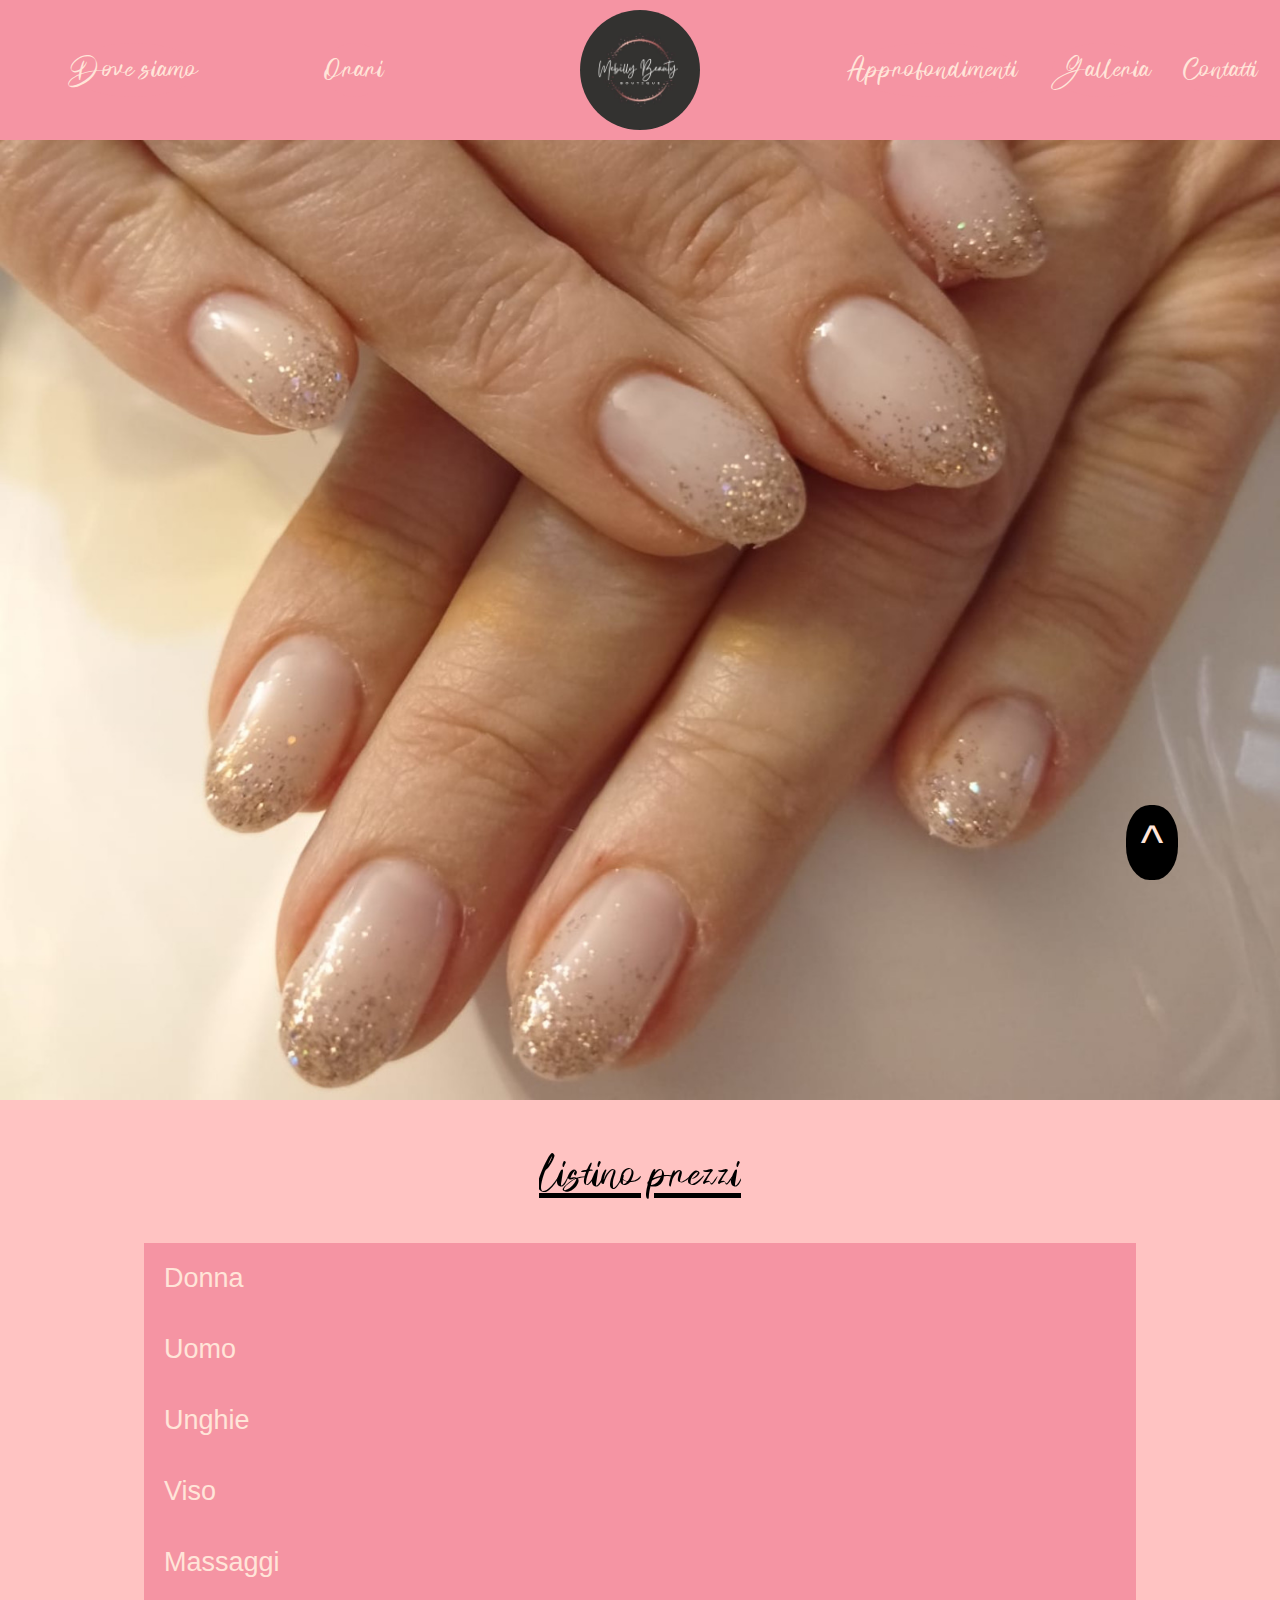
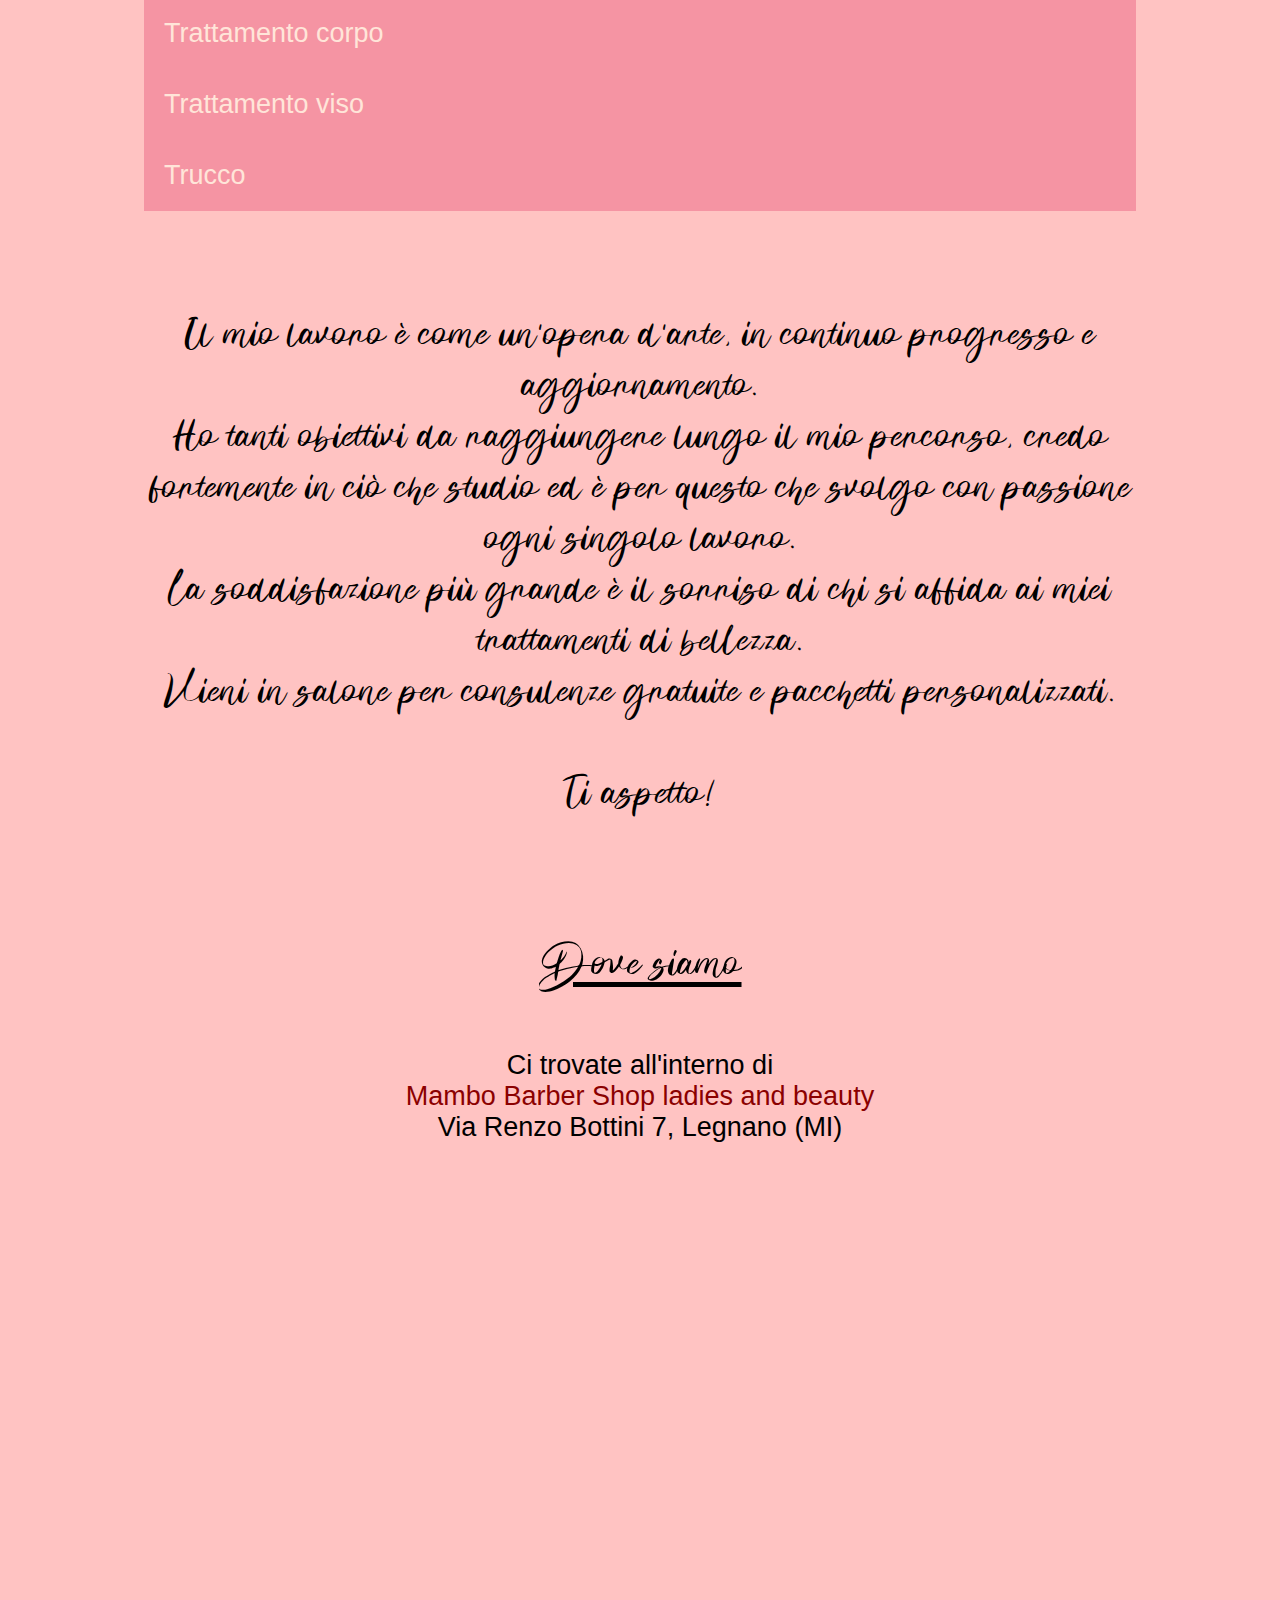
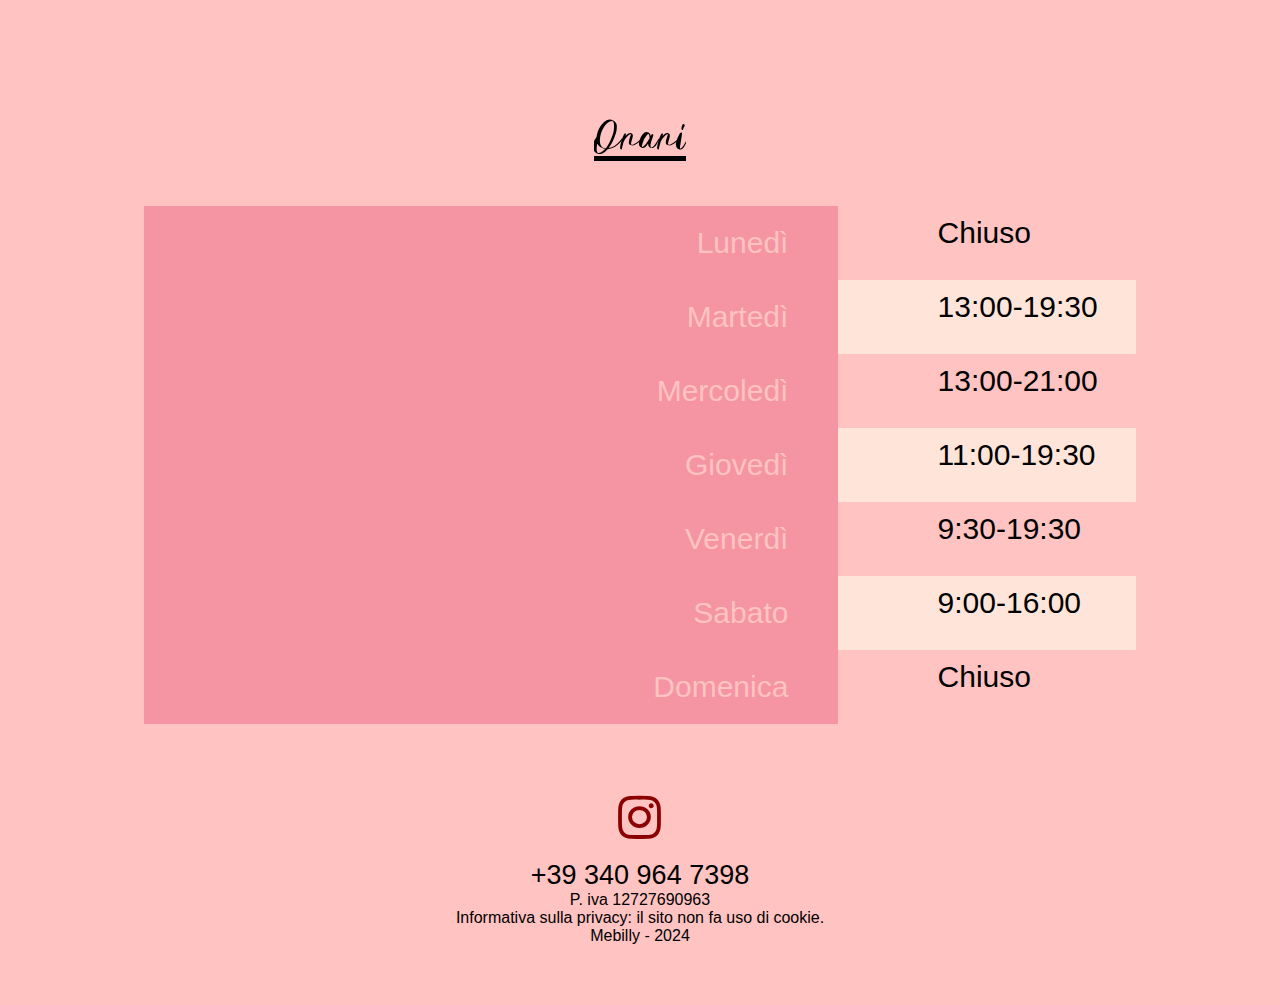
<file: index.html>
<!DOCTYPE html>
<html>

<head>
  <meta charset="utf-8">
  <meta name="description" content="test">
  <meta name="keywords"
    content="unghie, nails, estetica, Milano, Legnano, massaggi, terapie, bellezza, smalti, uomo, donna, femminile, glitter, brillantini">
  <meta name="author" content="Mebilly Beauty">
  <meta name="viewport" content="width=device-width, initial-scale=1.0">
  <link rel="stylesheet" type="text/css" href="assets/css/reset.css">
  <link rel="stylesheet" type="text/css" href="assets/css/main.css">
  <link rel="stylesheet" type="text/css" href="assets/css/carosello.css">
  <link rel="stylesheet" type="text/css" href="assets/css/social.css">

  <link rel="stylesheet" href="https://cdnjs.cloudflare.com/ajax/libs/font-awesome/4.7.0/css/font-awesome.min.css">
  <link rel="stylesheet" href="assets/css/flexbox.css">
  <script src="assets/js/listino-prezzi_show-hide.js"></script>
  <script src="assets/js/menu.js"></script>
  <link rel="icon" type="image/x-icon" href="media/img/logo.jpg">
  <title>Mebilly Beauty</title>
</head>

<body>
  <header>
    <nav class="menu">
      <div class="menu-items desktop">
        <a href="#posizione">Dove siamo</a>
        <a href="#orari">Orari</a>
      </div>
      <div class="menu-logo">
        <img width="120vw" class="logo" src="media/img/logo.jpg" alt="logo">
      </div>
      <div class="menu-items desktop">
        <a href="approfondimenti.html">Approfondimenti</a>
        <a href="galleria.html">Galleria</a>
        <a href="#contatti">Contatti</a>
      </div>
      <button class="hamburger" onclick="toggleMenu()">&#9776;</button>
      <div class="menu-items mobile">
        <a href="#posizione">Dove siamo</a>
        <a href="#orari">Orari</a>
        <a href="approfondimenti.html">Approfondimenti</a>
        <a href="galleria.html">Galleria</a>
        <a href="#contatti">Contatti</a>
      </div>
    </nav>
  </header>
  <main>
    <section class="carosello">
      <div class="carosello-container">
        <img src="media/img/unghie-trasparenti.jpg" class="active">
        <img src="media/img/unghie-rosse3.jpg">
        <img src="media/img/unghie-blu1.jpg">
        <img src="media/img/unghie-blu2.jpg">
        <img src="media/img/unghie-blu3.jpg">
        <img src="media/img/unghie-blu4.jpg">
        <img src="media/img/unghie-nere1.jpg">
        <img src="media/img/unghie-bianche.jpg">
        <img src="media/img/unghie-bianche2.jpg">
        <img src="media/img/unghie-bianche3.jpg">
        <img src="media/img/unghie-viola1.jpg">
        <img src="media/img/unghie-viola2.jpg">
        <img src="media/img/unghie-viola3.jpg">
        <img src="media/img/unghie-viola4.jpg">
        <img src="media/img/unghie-viola5.jpg">
        <img src="media/img/unghie-rosse6.jpg">
        <img src="media/img/unghie-pastello.jpg">
        <img src="media/img/unghie-rosse1.jpg">
        <img src="media/img/unghie-rosse2.jpg">
        <img src="media/img/unghie-rosse3.jpg">
        <img src="media/img/unghie-rosse4.jpg">
        <img src="media/img/unghie-rosse5.jpg">
        <img src="media/img/unghie-rosse6.jpg">
        <img src="media/img/unghie-rosse7.jpg">
        <img src="media/img/unghie-rosse8.jpg">
        <img src="media/img/unghie-rosa1.jpg">
        <img src="media/img/unghie-rosa2.jpg">
        <img src="media/img/unghie-rosa3.jpg">
        <img src="media/img/unghie-rosa4.jpg">
        <img src="media/img/unghie-rosa5.jpg">
        <img src="media/img/unghie-rosa6.jpg">
        <img src="media/img/unghie-rosa7.jpg">
        <img src="media/img/unghie-rosa8.jpg">
        <img src="media/img/unghie-rosa9.jpg">
        <img src="media/img/unghie-rosa10.jpg">
        <img src="media/img/unghie-rosa11.jpg">
        <img src="media/img/unghie-rosa12.jpg">
        <img src="media/img/unghie-rosa13.jpg">
        <img src="media/img/unghie-argento.jpg">
        <!--<h1 class="btn">MEBILLY BEAUTY</h1>-->
      </div>
      <script src="assets/js/carosello.js"></script>
    </section>

    <section id="listino-prezzi">
      <div class="container">
        <h2>Listino prezzi</h2>

        <a class="sezioni-link" onclick="toggleElementVisibility('donna')" href="javascript:void(0);">
          <p class="sezioni">Donna</p>
        </a>
        <table id="donna">
          <tr>
            <td>Sopracciglia</td>
            <td>€9</td>
          </tr>
          <tr>
            <td>Baffi</td>
            <td>€6</td>
          </tr>
          <tr>
            <td>Viso</td>
            <td>€8</td>
          </tr>
          <tr>
            <td>Ascelle</td>
            <td>€8</td>
          </tr>
          <tr>
            <td>Braccia</td>
            <td>€15</td>
          </tr>
          <tr>
            <td>Gambe</td>
            <td>€25</td>
          </tr>
          <tr>
            <td>Inguine da</td>
            <td>€10</td>
          </tr>
          <tr>
            <td>Inguine tot.</td>
            <td>€15</td>
          </tr>
          <tr>
            <td>Glutei</td>
            <td>€5</td>
          </tr>
          <tr>
            <td>½ gamba</td>
            <td>€18</td>
          </tr>
          <tr>
            <td>Total body</td>
            <td>€60</td>
          </tr>
        </table>

        <a class="sezioni-link" onclick="toggleElementVisibility('uomo')" href="javascript:void(0);">
          <p class="sezioni">Uomo</p>
        </a>
        <table id="uomo">
          <tr>
            <td>Braccia</td>
            <td>€18</td>
          </tr>
          <tr>
            <td>Petto</td>
            <td>€20</td>
          </tr>
          <tr>
            <td>Ascelle</td>
            <td>€8</td>
          </tr>
          <tr>
            <td>Schiena</td>
            <td>€20</td>
          </tr>
          <tr>
            <td>Gambe</td>
            <td>€30</td>
          </tr>
          <tr>
            <td>Inguine</td>
            <td>€10</td>
          </tr>
          <tr>
            <td>Gluteo</td>
            <td>€10</td>
          </tr>
          <tr>
            <td>Total body</td>
            <td>€80</td>
          </tr>

        </table>

        <a class="sezioni-link" onclick="toggleElementVisibility('unghie')" href="javascript:void(0);">
          <p class="sezioni">Unghie</p>
        </a>
        <table id="unghie">
          <tr>
            <td>Taglio unghie</td>
            <td>€5</td>
          </tr>
          <tr>
            <td>Applicazione smalto</td>
            <td>€5</td>
          </tr>
          <tr>
            <td>Manicure</td>
            <td>€15</td>
          </tr>
          <tr>
            <td>Pedicure completo</td>
            <td>€37</td>
          </tr>
          <tr>
            <td>Calletto</td>
            <td>€7</td>
          </tr>
          <tr>
            <td>Semi-permanente</td>
            <td>€33</td>
          </tr>
          <tr>
            <td>Semi-gel</td>
            <td>€40</td>
          </tr>
          <tr>
            <td>Refill gel da</td>
            <td>€43</td>
          </tr>
          <tr>
            <td>Ricostruzione gel</td>
            <td>€55</td>
          </tr>
          <tr>
            <td>Rimozione gel</td>
            <td>€10</td>
          </tr>
          <tr>
            <td>Ricostruzione acrigel</td>
            <td>€70</td>
          </tr>
          <tr>
            <td>Refill acrigel</td>
            <td>€55</td>
          </tr>
          <tr>
            <td>Nail art da</td>
            <td>€2</td>
          </tr>
        </table>

        <a class="sezioni-link" onclick="toggleElementVisibility('viso')" href="javascript:void(0);">
          <p class="sezioni">Viso</p>
        </a>
        <table id="viso">
          <tr>
            <td>Pulizia viso (under 18)</td>
            <td>€40</td>
          </tr>
          <tr>
            <td>Pulizia viso</td>
            <td>€50</td>
          </tr>
          <tr>
            <td>Pulizia viso con trattamento</td>
            <td>€60</td>
          </tr>
          <tr>
            <td>Grani di miglio da</td>
            <td>€5</td>
          </tr>
          <tr>
            <td>Schiena</td>
            <td>€40</td>
          </tr>
        </table>

        <a class="sezioni-link" onclick="toggleElementVisibility('massaggi')" href="javascript:void(0);">
          <p class="sezioni">Massaggi</p>
        </a>
        <table id="massaggi">
          <tr>
            <td>Massaggio viso 15 min.</td>
            <td>€20</td>
          </tr>
          <tr>
            <td>Schiena 30 min</td>
            <td>€35</td>
          </tr>
          <tr>
            <td>Drenante arto inferiore</td>
            <td>€35</td>
          </tr>
          <tr>
            <td>Total body relax</td>
            <td>€60</td>
          </tr>
          <tr>
            <td>Dermo linfatico</td>
            <td>€65</td>
          </tr>
          <tr>
            <td>Con conchiglie</td>
            <td>€65</td>
          </tr>
          <tr>
            <td>Jolly</td>
            <td>€50</td>
          </tr>
        </table>

        <a class="sezioni-link" onclick="toggleElementVisibility('trattamento-corpo')" href="javascript:void(0);">
          <p class="sezioni">Trattamento corpo</p>
        </a>
        <table id="trattamento-corpo">
          <tr>
            <td>Massaggio esfoliante</td>
            <td>€40</td>
          </tr>
          <tr>
            <td>Bendaggio freddo</td>
            <td>€20</td>
          </tr>
          <tr>
            <td>Fango corpo</td>
            <td>€50</td>
          </tr>
          <tr>
            <td>Presso-massaggio (macchinario)
              <a href="approfondimenti.html#presso-massaggio" class="approfondisci"> » approfondisci<a>
            </td>
            <td>€45</td>
          </tr>
        </table>

        <a class="sezioni-link" onclick="toggleElementVisibility('trattamento-viso')" href="javascript:void(0);">
          <p class="sezioni">Trattamento viso</p>
        </a>
        <table id="trattamento-viso">
          <tr>
            <td>Trattamento viso anti-age</td>
            <td>€50
              <a href="approfondimenti.html#trattamentovisoantiage" class="approfondisci"> » approfondisci<a>
            </td>
          </tr>
          <tr>
            <td>Antiossidante intensivo alla vitamina C</td>
            <td>€60</td>
          </tr>
          <tr>
            <td>Rituale anti-age petali di luce</td>
            <td>€80</td>
          </tr>
          <tr>
            <td>Laminazione ciglia</td>
            <td>€50</td>
          </tr>
          <tr>
            <td>Laminazione sopracciglia</td>
            <td>€40</td>
          </tr>
          <tr>
            <td>Laminazione ciglia + tinta</td>
            <td>€65</td>
          </tr>
          <tr>
            <td>Tinta sopracciglia</td>
            <td>€13</td>
          </tr>
          <tr>
            <td>Laminazione sopracciglia + tinta</td>
            <td>€55</td>
          </tr>
          <tr>
            <td>Laminazione total eyes</td>
            <td>€100</td>
          </tr>
        </table>

        <a class="sezioni-link" onclick="toggleElementVisibility('trucco')" href="javascript:void(0);">
          <p class="sezioni">Trucco</p>
        </a>
        <table id="trucco">
          <tr>
            <td>Trucco giorno da</td>
            <td>€50</td>
          </tr>
          <tr>
            <td>Trucco sera da</td>
            <td>€60</td>
          </tr>
          <tr>
            <td>Trucco sposa da</td>
            <td>€150</td>
          </tr>
        </table>

      </div>
    </section>

    <section id="descrizione">
      <div class="container">
        <p class="descrizione">Il mio lavoro è come un'opera d'arte, in continuo progresso e aggiornamento.
          <br />Ho tanti obiettivi da raggiungere lungo il mio percorso, credo fortemente in ciò che studio ed è per
          questo che svolgo con passione ogni singolo lavoro.<br />La soddisfazione più grande è il sorriso di chi si
          affida ai miei trattamenti di bellezza.<br /> Vieni in salone per consulenze gratuite e pacchetti
          personalizzati.<br /><br />Ti aspetto!
        </p><br />
      </div>
    </section>

    <section id="posizione">
      <div class="container">
        <p class="posizione">
        <h2>Dove siamo</h2><br />
        <p style="font-family:Arial, Helvetica, sans-serif">Ci trovate all'interno di<br /><a
            style="font-family:Arial, Helvetica, sans-serif"
            href="https://bookappweb.it/mambodajobarbershopandladies/?fbclid=PAAaZco0aAO-17FQd0Zn3SwrN8QxCkOnfZmrouflxX0uMxrXpTmnTUcYYANGw">Mambo
            Barber Shop ladies and beauty</a></p>
        <p style="font-family:Arial, Helvetica, sans-serif">Via Renzo Bottini 7, Legnano (MI)</p>
        <iframe class="mappe"
          src="https://www.google.com/maps/embed?pb=!1m18!1m12!1m3!1d2792.0404204025076!2d8.890317815960927!3d45.58973217910264!2m3!1f0!2f0!3f0!3m2!1i1024!2i768!4f13.1!3m3!1m2!1s0x47868de7a4373421%3A0x376aa855b311ae73!2sMambo.barbershop%2Cladies%20and%20beauty!5e0!3m2!1sit!2sit!4v1673284856227!5m2!1sit!2sit"
          allowfullscreen="" loading="lazy" referrerpolicy="no-referrer-when-downgrade"></iframe>
        </p>
      </div>
    </section>

    <section id="orari">
      <div class="container">
        <h2>Orari</h2>
        <table class="orari-tabella">
          <tr>
            <th>Lunedì</th>
            <td>Chiuso</td>
          </tr>
          <tr>
            <th>Martedì</th>
            <td>13:00-19:30</td>
          </tr>
          <tr>
            <th>Mercoledì</th>
            <td>13:00-21:00</td>
          </tr>
          <tr>
            <th>Giovedì</th>
            <td>11:00-19:30</td>
          </tr>
          <tr>
            <th>Venerdì</th>
            <td>9:30-19:30</td>
          </tr>
          <tr>
            <th>Sabato</th>
            <td>9:00-16:00</td>
          </tr>
          <tr>
            <th>Domenica</th>
            <td>Chiuso</td>
          </tr>
        </table>
      </div>
    </section>

  </main>
  <footer>
    <div id="contatti">
      <br />
      <a href="https://www.instagram.com/mebilly_beauty/" class="social-button" target="_blank"><i
          class="fa fa-instagram social-button" style="display: flex;"></i></a>&nbsp;
      <p style="font-family: Arial, Helvetica, sans-serif;">+39 340 964 7398</p>
      <p style="font-size:100%; font-family: Arial, Helvetica, sans-serif;">P. iva 12727690963</p>
      <p style="font-size:100%; font-family: Arial, Helvetica, sans-serif;">Informativa sulla privacy: il sito non fa
        uso di cookie.</p>
      <p style="font-size:100%; font-family: Arial, Helvetica, sans-serif;">Mebilly - 2024</p>
    </div>


    <a href="#" class="torna-su">^</a>
  </footer>
</body>

</html>
</file>
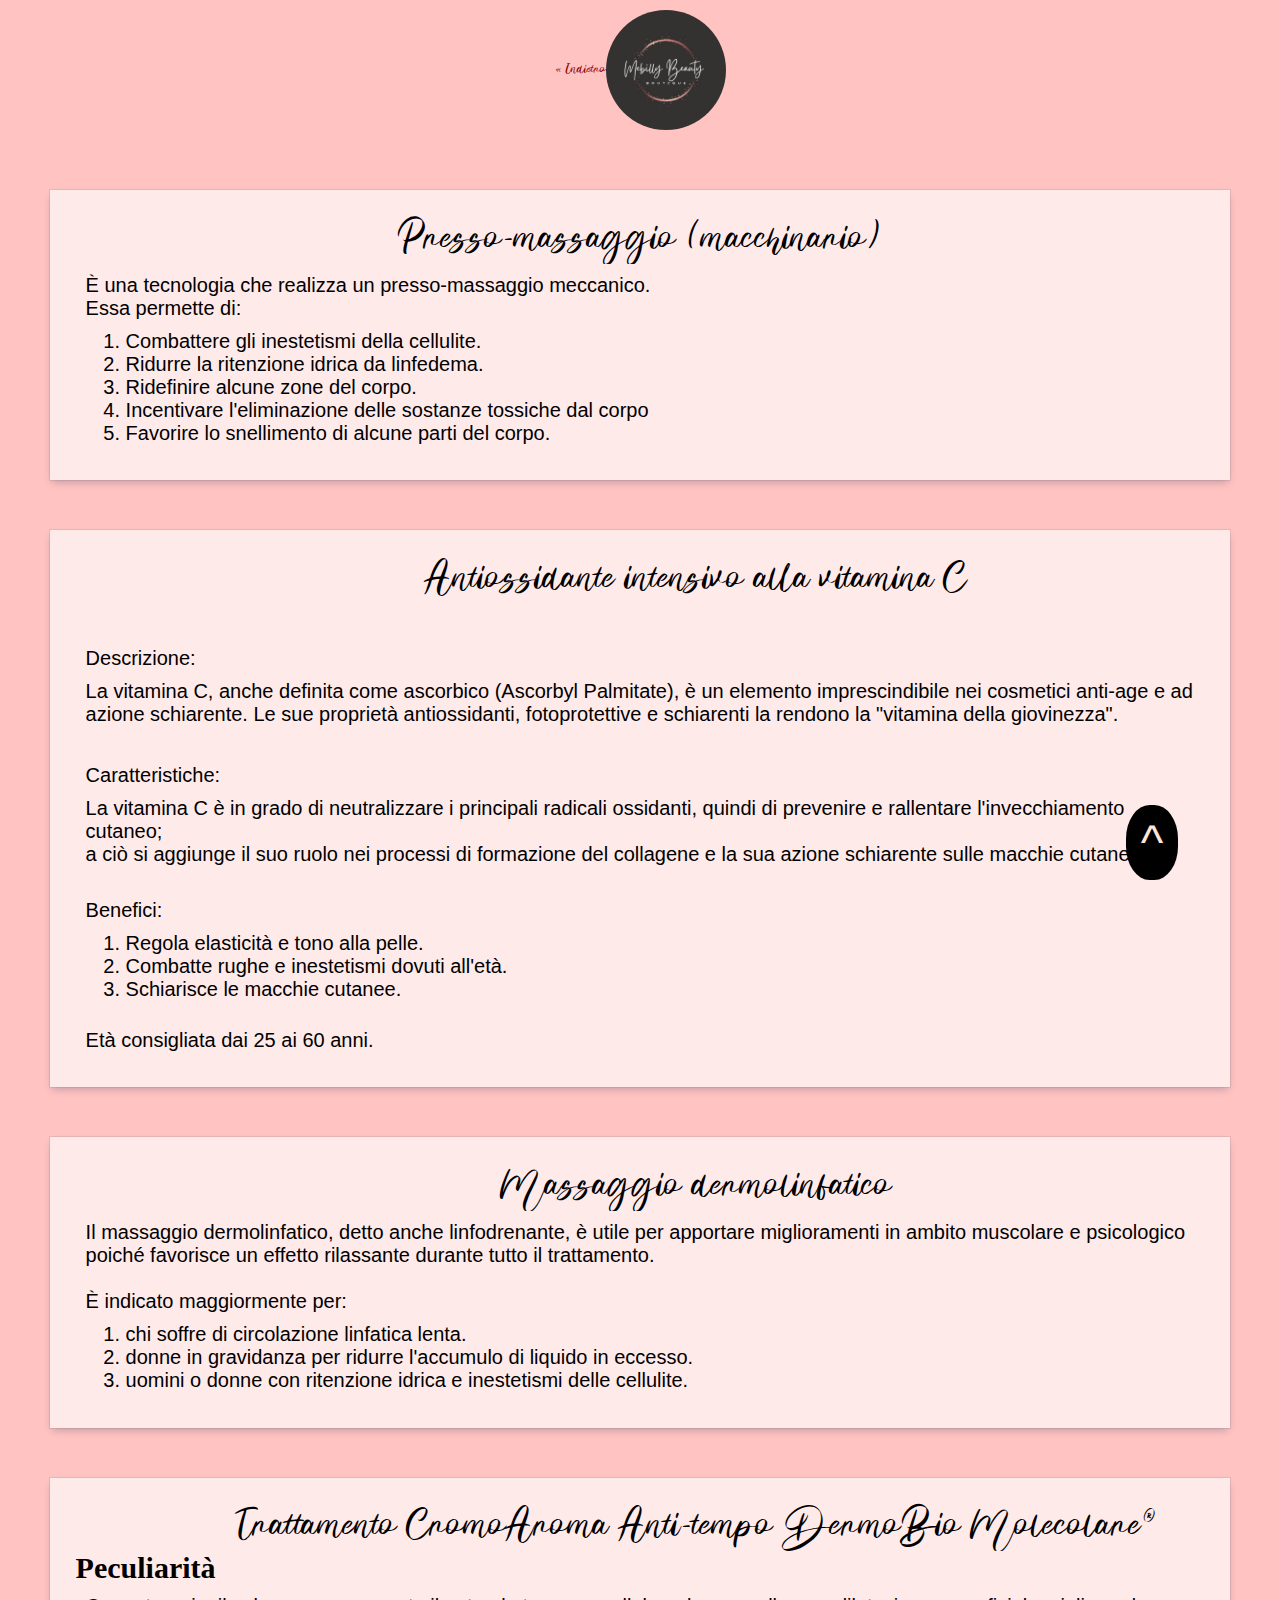
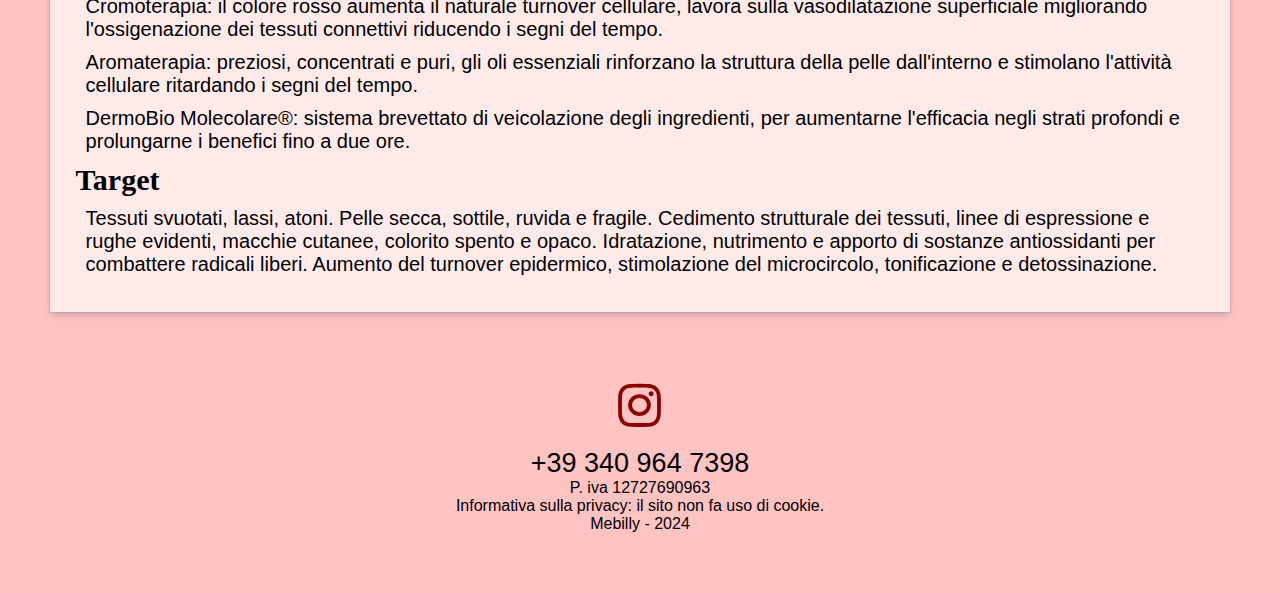
<file: approfondimenti.html>
<!DOCTYPE html>
<html>

<head>
  <meta charset="utf-8">
  <meta name="description" content="test">
  <meta name="keywords"
    content="unghie, nails, estetica, Milano, Legnano, massaggi, terapie, bellezza, smalti, uomo, donna, femminile, glitter, brillantini">
  <meta name="author" content="Mebilly Beauty">
  <meta name="viewport" content="width=device-width, initial-scale=1.0">
  <link rel="stylesheet" type="text/css" href="assets/css/reset.css">
  <link rel="stylesheet" type="text/css" href="assets/css/bubble.css">
  <link rel="stylesheet" type="text/css" href="assets/css/main.css">
  <link rel="stylesheet" type="text/css" href="assets/css/flexbox.css">
  <link rel="stylesheet" type="text/css" href="assets/css/box.css">
  <link rel="stylesheet" type="text/css" href="assets/css/social.css">

  <link rel="stylesheet" href="https://cdnjs.cloudflare.com/ajax/libs/font-awesome/4.7.0/css/font-awesome.min.css">

  <link rel="icon" type="image/x-icon" data-src="media/img/logo.jpg">

  <title>Mebilly Beauty - Approfondimenti</title>
</head>

<body>
  <div class="bubbles">
    <div class="bubble"></div>
    <div class="bubble"></div>
    <div class="bubble"></div>
    <div class="bubble"></div>
    <div class="bubble"></div>
    <div class="bubble"></div>
    <div class="bubble"></div>
    <div class="bubble"></div>
    <div class="bubble"></div>
    <div class="bubble"></div>
    <div class="bubble"></div>
    <div class="bubble"></div>
    <div class="bubble"></div>
    <div class="bubble"></div>
    <div class="bubble"></div>
    <div class="bubble"></div>
    <div class="bubble"></div>
    <div class="bubble"></div>
    <div class="bubble"></div>
    <div class="bubble"></div>
    <div class="bubble"></div>
    <div class="bubble"></div>
    <div class="bubble"></div>
    <div class="bubble"></div>
    <div class="bubble"></div>
    <div class="bubble"></div>
    <div class="bubble"></div>
    <div class="bubble"></div>
    <div class="bubble"></div>
  </div>

  <header>
    <nav id="menu">
      <a href="index.html#listino-prezzi">« Indietro</a>
      <img width="120vw" class="logo" src="media/img/logo.jpg">
    </nav>
  </header>

  <main>
    <div class="box" id="presso-massaggio">
      <h1>Presso-massaggio (macchinario)</h1>
      <p>È una tecnologia che realizza un presso-massaggio meccanico.<br />
        Essa permette di:
      <ul>
        <li>Combattere gli inestetismi della cellulite.</li>
        <li>Ridurre la ritenzione idrica da linfedema.</li>
        <li>Ridefinire alcune zone del corpo.</li>
        <li>Incentivare l'eliminazione delle sostanze tossiche dal corpo</li>
        <li>Favorire lo snellimento di alcune parti del corpo.</li>
      </ul>
      </p>
    </div>

    <div class="box" id="vitaminac">
      <h1 style="padding-left: 10%;">Antiossidante intensivo alla vitamina C</h1>
      <p><br />
      <p>Descrizione:</p>
      <p>La vitamina C, anche definita come ascorbico (Ascorbyl Palmitate), è un elemento imprescindibile nei
        cosmetici anti-age e ad azione schiarente.
        Le sue proprietà antiossidanti, fotoprotettive e schiarenti la rendono la "vitamina della giovinezza".
      </p><br />
      <p>Caratteristiche:</p>
      <p>La vitamina C è in grado di neutralizzare i principali radicali ossidanti, quindi di prevenire e rallentare
        l'invecchiamento cutaneo;<br />
        a ciò si aggiunge il suo ruolo nei processi di formazione del collagene e la sua azione schiarente sulle
        macchie cutanee.<br /><br />
      <p>Benefici:</p>
      <ul>
        <li>Regola elasticità e tono alla pelle.</li>
        <li>Combatte rughe e inestetismi dovuti all'età.</li>
        <li>Schiarisce le macchie cutanee.</li>
      </ul><br />
      <p>Età consigliata dai 25 ai 60 anni.</p>
      </p>
      </p>
    </div>

    <div class="box" id="linfatico">
      <h1 style="padding-left: 10%;">Massaggio dermolinfatico</h1>
      <p>Il massaggio dermolinfatico, detto anche linfodrenante, è utile per apportare miglioramenti in ambito muscolare
        e psicologico poiché favorisce un effetto rilassante durante tutto il trattamento.<br />
        <br />
        È indicato maggiormente per:
      <ul>
        <li>chi soffre di circolazione linfatica lenta.</li>
        <li>donne in gravidanza per ridurre l'accumulo di liquido in eccesso.</li>
        <li>uomini o donne con ritenzione idrica e inestetismi delle cellulite.</li>
      </ul>
      </p>
    </div>

    <div class="box" id="trattamentovisoantiage">
      <h1 style="padding-left: 10%;">Trattamento CromoAroma Anti-tempo DermoBio Molecolare®</h1>
      <b>Peculiarità</b>
      <p>Cromoterapia: il colore rosso aumenta il naturale turnover cellulare, lavora sulla vasodilatazione
        superficiale migliorando l'ossigenazione dei tessuti connettivi riducendo i segni del tempo.
      </p>
      <p>Aromaterapia: preziosi, concentrati e puri, gli oli essenziali rinforzano la struttura della pelle
        dall'interno e stimolano l'attività cellulare ritardando i segni del tempo.</p>
      <p>DermoBio Molecolare®: sistema brevettato di veicolazione degli ingredienti, per aumentarne l'efficacia
        negli strati profondi e prolungarne i benefici fino a due ore.</p>
      <b>Target</b>
      <p>Tessuti svuotati, lassi, atoni. Pelle secca, sottile, ruvida e fragile. Cedimento strutturale dei tessuti,
        linee di espressione e rughe evidenti, macchie cutanee, colorito spento e opaco. Idratazione, nutrimento e
        apporto di sostanze antiossidanti per combattere radicali liberi. Aumento del turnover epidermico, stimolazione
        del microcircolo, tonificazione e detossinazione.</p>
    </div>

  </main>

  <footer>
    <div id="contatti">
      <br />
      <a href="https://www.instagram.com/mebilly_beauty/" class="social-button" target="_blank"><i
          class="fa fa-instagram social-button" style="display: flex;"></i></a>&nbsp;
      <p style="font-family: Arial, Helvetica, sans-serif;">+39 340 964 7398</p>
      <p style="font-size:100%; font-family: Arial, Helvetica, sans-serif;">P. iva 12727690963</p>
      <p style="font-size:100%; font-family: Arial, Helvetica, sans-serif;">Informativa sulla privacy: il sito non fa
        uso di cookie.</p>
      <p style="font-size:100%; font-family: Arial, Helvetica, sans-serif;">Mebilly - 2024</p>
    </div>


    <a href="#" class="torna-su">^</a>
  </footer>
  </div>
</body>

</html>
</file>
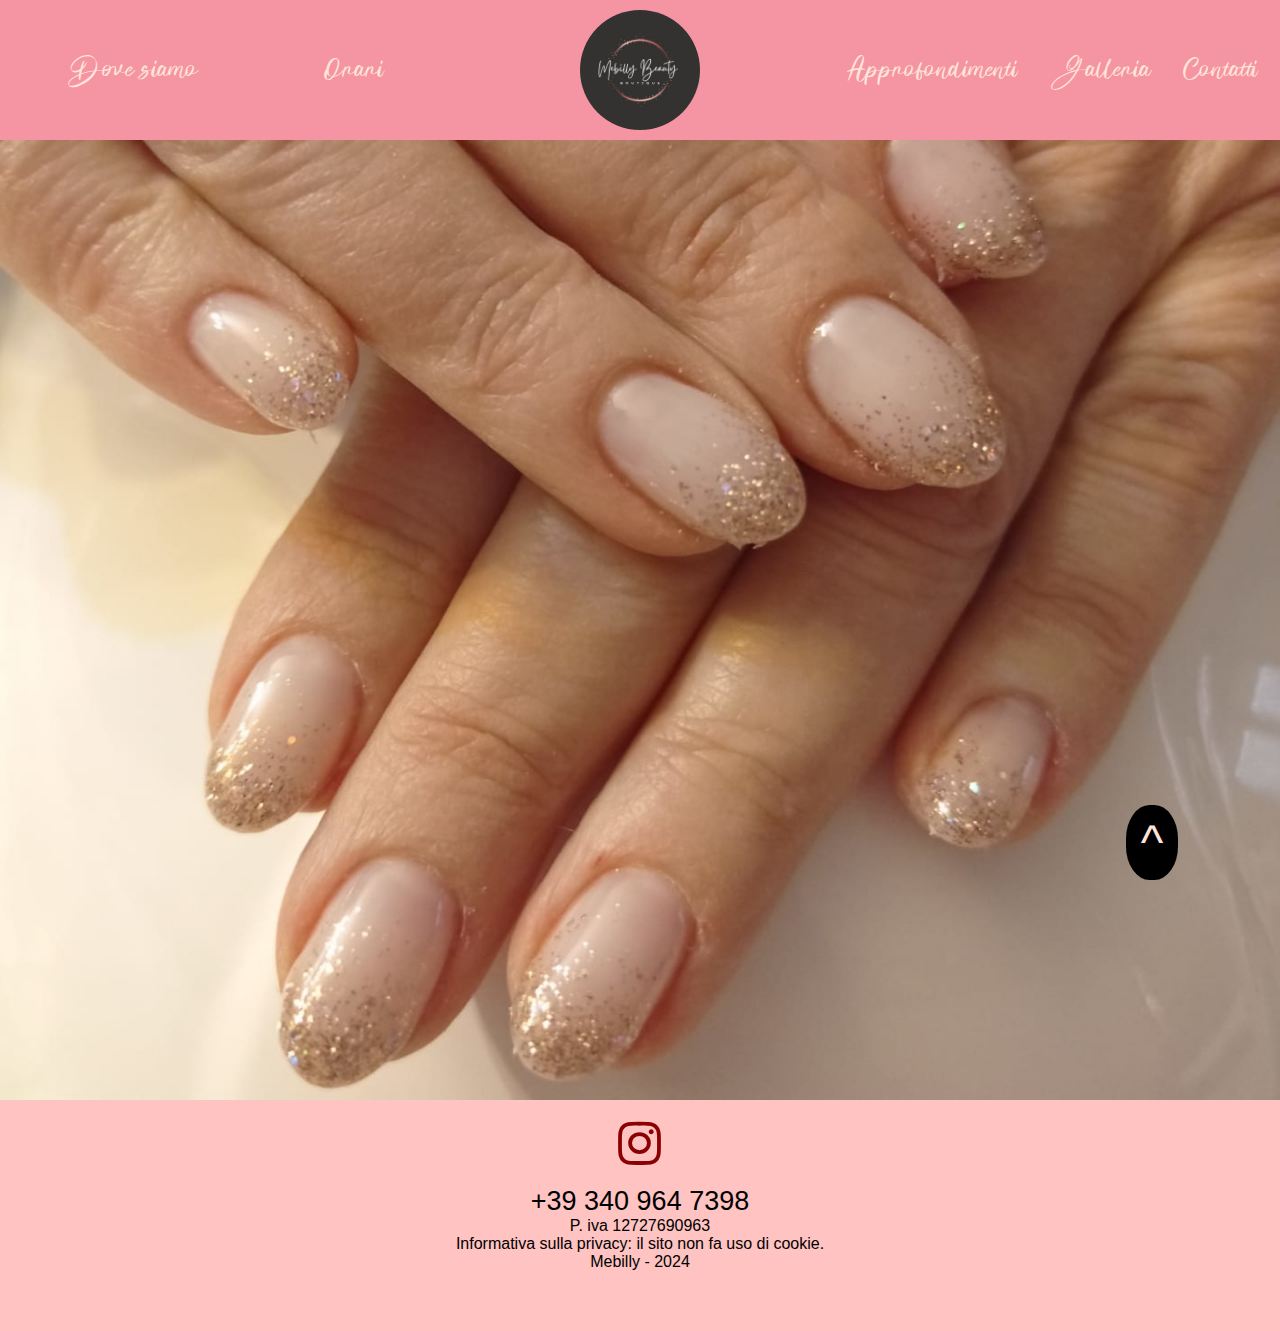
<file: galleria.html>
<!DOCTYPE html>
<html>

<head>
  <meta charset="utf-8">
  <meta name="description" content="test">
  <meta name="keywords"
    content="unghie, nails, estetica, Milano, Legnano, massaggi, terapie, bellezza, smalti, uomo, donna, femminile, glitter, brillantini">
  <meta name="author" content="Mebilly Beauty">
  <meta name="viewport" content="width=device-width, initial-scale=1.0">
  <link rel="stylesheet" type="text/css" href="assets/css/reset.css">
  <link rel="stylesheet" type="text/css" href="assets/css/main.css">
  <link rel="stylesheet" type="text/css" href="assets/css/carosello.css">
  <link rel="stylesheet" type="text/css" href="assets/css/social.css">

  <link rel="stylesheet" href="https://cdnjs.cloudflare.com/ajax/libs/font-awesome/4.7.0/css/font-awesome.min.css">
  <link rel="stylesheet" href="assets/css/flexbox.css">
  <script src="assets/js/listino-prezzi_show-hide.js"></script>
  <link rel="icon" type="image/x-icon" href="media/img/logo.jpg">
  <title>Mebilly Beauty - Galleria</title>
</head>

<body>
  <header>
    <nav class="menu">
      <div class="menu-items desktop">
        <a href="index.html#posizione">Dove siamo</a>
        <a href="index.html#orari">Orari</a>
      </div>
      <div class="menu-logo">
        <img width="120vw" class="logo" src="media/img/logo.jpg" alt="logo">
      </div>
      <div class="menu-items desktop">
        <a href="approfondimenti.html">Approfondimenti</a>
        <a href="galleria.html">Galleria</a>
        <a href="index.html#contatti">Contatti</a>
      </div>
      <button class="hamburger" onclick="toggleMenu()">&#9776;</button>
      <div class="menu-items mobile">
        <a href="index.html#posizione">Dove siamo</a>
        <a href="index.html#orari">Orari</a>
        <a href="approfondimenti.html">Approfondimenti</a>
        <a href="galleria.html">Galleria</a>
        <a href="index.html#contatti">Contatti</a>
      </div>
    </nav>
  </header>
  <main>
    <section class="carosello">
      <div class="carosello-container">
        <img src="media/img/unghie-trasparenti.jpg" class="active">
        <img src="media/galleria/062.jpg">
        <img src="media/galleria/063.jpg">
        <img src="media/galleria/064.jpg">
        <img src="media/galleria/065.jpg">
        <img src="media/galleria/066.jpg">
        <img src="media/galleria/067.jpg">
        <img src="media/galleria/068.jpg">
        <img src="media/galleria/069.jpg">
        <img src="media/galleria/070.jpg">
        <img src="media/galleria/071.jpg">
        <img src="media/galleria/072.jpg">
        <img src="media/galleria/073.jpg">
        <img src="media/galleria/074.jpg">
        <img src="media/galleria/075.jpg">
        <img src="media/galleria/076.jpg">
        <img src="media/galleria/077.jpg">
        <img src="media/galleria/078.jpg">
        <img src="media/galleria/079.jpg">
        <img src="media/galleria/080.jpg">
        <img src="media/galleria/081.jpg">
        <img src="media/galleria/082.jpg">
        <img src="media/galleria/083.jpg">
        <img src="media/galleria/084.jpg">
        <img src="media/galleria/085.jpg">
        <img src="media/galleria/086.jpg">
        <img src="media/galleria/087.jpg">
        <img src="media/galleria/088.jpg">
        <img src="media/galleria/089.jpg">
        <img src="media/galleria/090.jpg">
        <img src="media/galleria/091.jpg">
        <img src="media/galleria/092.jpg">
        <img src="media/galleria/093.jpg">
        <img src="media/galleria/094.jpg">
        <img src="media/galleria/095.jpg">
        <img src="media/galleria/096.jpg">
        <img src="media/galleria/097.jpg">
        <img src="media/galleria/098.jpg">
        <img src="media/galleria/099.jpg">
        <img src="media/galleria/100.jpg">
        <img src="media/galleria/101.jpg">
        <img src="media/galleria/102.jpg">
        <img src="media/galleria/103.jpg">
        <img src="media/galleria/104.jpg">
        <img src="media/galleria/105.jpg">
        <img src="media/galleria/106.jpg">
        <img src="media/galleria/107.jpg">
        <img src="media/galleria/108.jpg">
        <img src="media/galleria/109.jpg">
        <img src="media/galleria/110.jpg">
        <img src="media/galleria/111.jpg">
        <img src="media/galleria/112.jpg">
        <img src="media/galleria/113.jpg">
        <img src="media/galleria/114.jpg">
        <img src="media/galleria/115.jpg">
        <img src="media/galleria/116.jpg">
        <img src="media/galleria/117.jpg">
        <img src="media/galleria/118.jpg">
        <img src="media/galleria/119.jpg">
        <img src="media/galleria/120.jpg">
        <img src="media/galleria/121.jpg">
        <img src="media/galleria/122.jpg">
        <img src="media/galleria/123.jpg">
        <img src="media/galleria/124.jpg">
        <img src="media/galleria/125.jpg">
        <img src="media/galleria/126.jpg">
        <img src="media/galleria/127.jpg">
        <img src="media/galleria/128.jpg">
        <img src="media/galleria/129.jpg">
        <img src="media/galleria/130.jpg">
        <img src="media/galleria/131.jpg">
        <img src="media/galleria/132.jpg">
        <img src="media/galleria/133.jpg">
        <img src="media/galleria/134.png">
        <img src="media/galleria/135.png">
        <img src="media/galleria/136.png">
        <img src="media/galleria/137.png">
        <img src="media/galleria/138.png">
        <img src="media/galleria/139.png">
        <img src="media/galleria/1.jpg">
        <img src="media/galleria/2.jpg">
        <img src="media/galleria/3.jpg">
        <img src="media/galleria/4.jpg">
        <img src="media/galleria/5.jpg">
        <img src="media/galleria/6.jpg">
        <img src="media/galleria/7.jpg">
        <img src="media/galleria/8.jpg">
        <img src="media/galleria/9.jpg">
        <img src="media/galleria/10.jpg">
        <img src="media/galleria/11.jpg">
        <img src="media/galleria/12.jpg">
        <img src="media/galleria/13.jpg">
        <img src="media/galleria/14.jpg">
        <img src="media/galleria/15.jpg">
        <img src="media/galleria/16.jpg">
        <img src="media/galleria/17.jpg">
        <img src="media/galleria/18.jpg">
        <img src="media/galleria/19.jpg">
        <img src="media/galleria/20.jpg">
        <img src="media/galleria/21.jpg">
        <img src="media/galleria/22.jpg">
        <img src="media/galleria/23.jpg">
        <img src="media/galleria/24.jpg">
        <img src="media/galleria/25.jpg">
        <img src="media/galleria/26.jpg">
        <img src="media/galleria/27.jpg">
        <img src="media/galleria/28.jpg">
        <img src="media/galleria/29.jpg">
        <img src="media/galleria/30.jpg">
        <img src="media/galleria/31.jpg">
        <img src="media/galleria/32.jpg">
        <img src="media/galleria/33.jpg">
        <img src="media/galleria/34.jpg">
        <img src="media/galleria/35.jpg">
        <img src="media/galleria/36.jpg">
        <img src="media/galleria/37.jpg">
        <img src="media/galleria/38.jpg">
        <img src="media/galleria/39.jpg">
        <img src="media/galleria/40.jpg">
        <img src="media/galleria/41.jpg">
        <img src="media/galleria/42.jpg">
        <img src="media/galleria/43.jpg">
        <img src="media/galleria/44.jpg">
        <img src="media/galleria/45.jpg">
        <img src="media/galleria/46.jpg">
        <img src="media/galleria/47.jpg">
        <img src="media/galleria/48.jpg">
        <img src="media/galleria/49.jpg">
        <img src="media/galleria/50.jpg">
        <img src="media/galleria/51.jpg">
        <img src="media/galleria/52.jpg">
        <img src="media/galleria/53.jpg">
        <img src="media/galleria/54.jpg">
        <img src="media/galleria/55.jpg">
        <img src="media/galleria/56.jpg">
        <img src="media/galleria/57.jpg">
        <img src="media/galleria/58.jpg">
        <img src="media/galleria/59.jpg">
        <img src="media/galleria/60.jpg">
        <img src="media/galleria/61.jpg">
        <img src="media/img/unghie-rosse3.jpg">
        <img src="media/img/unghie-blu1.jpg">
        <img src="media/img/unghie-blu2.jpg">
        <img src="media/img/unghie-blu3.jpg">
        <img src="media/img/unghie-blu4.jpg">
        <img src="media/img/unghie-nere1.jpg">
        <img src="media/img/unghie-bianche.jpg">
        <img src="media/img/unghie-bianche2.jpg">
        <img src="media/img/unghie-bianche3.jpg">
        <img src="media/img/unghie-viola1.jpg">
        <img src="media/img/unghie-viola2.jpg">
        <img src="media/img/unghie-viola3.jpg">
        <img src="media/img/unghie-viola4.jpg">
        <img src="media/img/unghie-viola5.jpg">
        <img src="media/img/unghie-rosse6.jpg">
        <img src="media/img/unghie-pastello.jpg">
        <img src="media/img/unghie-rosse1.jpg">
        <img src="media/img/unghie-rosse2.jpg">
        <img src="media/img/unghie-rosse3.jpg">
        <img src="media/img/unghie-rosse4.jpg">
        <img src="media/img/unghie-rosse5.jpg">
        <img src="media/img/unghie-rosse6.jpg">
        <img src="media/img/unghie-rosse7.jpg">
        <img src="media/img/unghie-rosse8.jpg">
        <img src="media/img/unghie-rosa1.jpg">
        <img src="media/img/unghie-rosa2.jpg">
        <img src="media/img/unghie-rosa3.jpg">
        <img src="media/img/unghie-rosa4.jpg">
        <img src="media/img/unghie-rosa5.jpg">
        <img src="media/img/unghie-rosa6.jpg">
        <img src="media/img/unghie-rosa7.jpg">
        <img src="media/img/unghie-rosa8.jpg">
        <img src="media/img/unghie-rosa9.jpg">
        <img src="media/img/unghie-rosa10.jpg">
        <img src="media/img/unghie-rosa11.jpg">
        <img src="media/img/unghie-rosa12.jpg">
        <img src="media/img/unghie-rosa13.jpg">
        <img src="media/img/unghie-argento.jpg">
        <!--<h1 class="btn">MEBILLY BEAUTY</h1>-->
      </div>
      <script src="assets/js/carosello.js"></script>
    </section>

  </main>
  <footer>
    <div id="contatti">
      <br />
      <a href="https://www.instagram.com/mebilly_beauty/" class="social-button" target="_blank"><i
          class="fa fa-instagram social-button" style="display: flex;"></i></a>&nbsp;
      <p style="font-family: Arial, Helvetica, sans-serif;">+39 340 964 7398</p>
      <p style="font-size:100%; font-family: Arial, Helvetica, sans-serif;">P. iva 12727690963</p>
      <p style="font-size:100%; font-family: Arial, Helvetica, sans-serif;">Informativa sulla privacy: il sito non fa
        uso di cookie.</p>
      <p style="font-size:100%; font-family: Arial, Helvetica, sans-serif;">Mebilly - 2024</p>
    </div>


    <a href="#" class="torna-su">^</a>
  </footer>
</body>

</html>
</file>
<file: assets/css/carosello.css>
/*****CAROUSEL*******/

.carosello {
	width: 100%;
	height: 75vw;
	position: relative;
}

.carosello-container {
	width: 100%;
	height: 100%;
	position: absolute;
	top: 0;
	left: 0;
}

.carosello-container img {
	position: absolute;
	top: 0;
	left: 0;
	width: 100%;
	height: 100%;
	opacity: 0;
	transition: opacity 1s;
	object-fit: contain;
}

.carosello-container img.active {
	opacity: 1;
}

@keyframes glow {
	from {
		text-shadow: 0 0 10px #fff, 0 0 20px #fff, 0 0 30px #800080,
			0 0 40px #e60073, 0 0 50px #e60073, 0 0 60px #e60073, 0 0 70px #e60073;
	}

	to {
		text-shadow: 0 0 20px #fff, 0 0 30px #ff4da6, 0 0 40px #ff4da6,
			0 0 50px #ff4da6, 0 0 60px #ff4da6, 0 0 70px #ff4da6, 0 0 80px #ff4da6;
	}
}

.carosello .btn {
	background-color: #F594A3;
	color: #FFE5D9;
	border-radius: 10px;
	text-align: center;
	font-family: ragiel-bold;

	border-radius: 10px;
	font-family: ragiel-bold;
	-webkit-animation: glow 1s ease-in-out infinite alternate;
	-moz-animation: glow 1s ease-in-out infinite alternate;
	animation: glow 1s ease-in-out infinite alternate;

	height: fit-content;
	position: relative;
	display: inline-flex;
	justify-content: center;
	align-items: center;
	padding: 15px 20px 10px 20px;
}

@media screen and (max-width: 800px) {

	.carosello .carosello-img {
		max-width: 200%;
		max-height: 200%;
	}
}

/************/
</file>
<file: assets/css/social.css>
.social-button {
    outline: none;
    text-decoration: none;
    display: flex;
    justify-content: center;
    align-items: center;
    cursor: pointer;
    font-size: 50px;
  }

  .social-button:hover {
    animation: rotate 0.7s ease-in-out both;
    font-size: 52px;
  }
  
  .social-button:hover span {
    animation: storm 0.7s ease-in-out both;
    animation-delay: 0.06s;
  }
  
  @keyframes rotate {
    0% {
      transform: rotate(0deg) translate3d(0, 0, 0);
    }
    25% {
      transform: rotate(3deg) translate3d(0, 0, 0);
    }
    50% {
      transform: rotate(-3deg) translate3d(0, 0, 0);
    }
    75% {
      transform: rotate(1deg) translate3d(0, 0, 0);
    }
    100% {
      transform: rotate(0deg) translate3d(0, 0, 0);
    }
  }
  @keyframes storm {
    0% {
      transform: translate3d(0, 0, 0) translateZ(0);
    }
    25% {
      transform: translate3d(4px, 0, 0) translateZ(0);
    }
    50% {
      transform: translate3d(-3px, 0, 0) translateZ(0);
    }
    75% {
      transform: translate3d(2px, 0, 0) translateZ(0);
    }
    100% {
      transform: translate3d(0, 0, 0) translateZ(0);
    }
  }
</file>
<file: assets/css/flexbox.css>
/*=FLEXBOX=*/

.d-flex { display: flex; }
.d-inline-flex { display: inline-flex; }

.flex-row            { flex-direction: row; }
.flex-row-reverse    { flex-direction: row-reverse; }
.flex-column         { flex-direction: column; }
.flex-column-reverse { flex-direction: column-reverse; }

.flex-wrap           { flex-wrap: wrap; }
.flex-nowrap         { flex-wrap: nowrap; }
.flex-wrap-reverse   { flex-wrap: wrap-reverse; }

.flex-justify-start    { justify-content: flex-start; }
.flex-justify-end      { justify-content: flex-end; }
.flex-justify-center   { justify-content: center; }
.flex-justify-between  { justify-content: space-between; }
.flex-justify-around   { justify-content: space-around; }

.flex-items-start      { align-items: flex-start; }
.flex-items-end        { align-items: flex-end; }
.flex-items-center     { align-items: center; }
.flex-items-baseline   { align-items: baseline; }
.flex-items-stretch    { align-items: stretch; }

.flex-content-start    { align-content: flex-start; }
.flex-content-end      { align-content: flex-end; }
.flex-content-center   { align-content: center; }
.flex-content-between  { align-content: space-between; }
.flex-content-around   { align-content: space-around; }
.flex-content-stretch  { align-content: stretch; }

.flex-1        { flex: 1; }
.flex-auto     { flex: auto; }
.flex-grow-0   { flex-grow: 0; }
.flex-shrink-0 { flex-shrink: 0; }

.flex-self-auto        { align-self: auto; }
.flex-self-start       { align-self: flex-start; }
.flex-self-end         { align-self: flex-end; }
.flex-self-center      { align-self: center; }
.flex-self-baseline    { align-self: baseline; }
.flex-self-stretch     { align-self: stretch; }

.flex-order-1    { order: 1; }
.flex-order-2    { order: 2; }
.flex-order-none { order: inherit; }
</file>
<file: assets/css/bubble.css>
.bubbles {
    position: relative;
    width: 100%;
    overflow: hidden;
  }
  
  .bubble {
    position: absolute;
    left: var(--bubble-left-offset);
    bottom: -75%;
    display: block;
    width: var(--bubble-radius);
    height: var(--bubble-radius);
    border-radius: 50%;
    animation: float-up var(--bubble-float-duration) var(--bubble-float-delay) ease-in infinite;
  }
  .bubble::before {
    position: absolute;
    content: "";
    top: 0;
    left: 0;
    width: 100%;
    height: 100%;
    background: white;
    opacity: 0.3;
    border-radius: inherit;
    animation: var(--bubble-sway-type) var(--bubble-sway-duration) var(--bubble-sway-delay) ease-in-out alternate infinite;
  }
  .bubble:nth-child(0) {
    --bubble-left-offset: 16vw;
    --bubble-radius: 4vw;
    --bubble-float-duration: 9s;
    --bubble-sway-duration: 4s;
    --bubble-float-delay: 1s;
    --bubble-sway-delay: 2s;
    --bubble-sway-type: sway-right-to-left;
  }
  .bubble:nth-child(1) {
    --bubble-left-offset: 48vw;
    --bubble-radius: 5vw;
    --bubble-float-duration: 12s;
    --bubble-sway-duration: 5s;
    --bubble-float-delay: 2s;
    --bubble-sway-delay: 3s;
    --bubble-sway-type: sway-left-to-right;
  }
  .bubble:nth-child(2) {
    --bubble-left-offset: 19vw;
    --bubble-radius: 4vw;
    --bubble-float-duration: 12s;
    --bubble-sway-duration: 4s;
    --bubble-float-delay: 3s;
    --bubble-sway-delay: 0s;
    --bubble-sway-type: sway-right-to-left;
  }
  .bubble:nth-child(3) {
    --bubble-left-offset: 94vw;
    --bubble-radius: 5vw;
    --bubble-float-duration: 9s;
    --bubble-sway-duration: 5s;
    --bubble-float-delay: 2s;
    --bubble-sway-delay: 4s;
    --bubble-sway-type: sway-right-to-left;
  }
  .bubble:nth-child(4) {
    --bubble-left-offset: 10vw;
    --bubble-radius: 1vw;
    --bubble-float-duration: 6s;
    --bubble-sway-duration: 4s;
    --bubble-float-delay: 2s;
    --bubble-sway-delay: 0s;
    --bubble-sway-type: sway-left-to-right;
  }
  .bubble:nth-child(5) {
    --bubble-left-offset: 69vw;
    --bubble-radius: 10vw;
    --bubble-float-duration: 6s;
    --bubble-sway-duration: 5s;
    --bubble-float-delay: 4s;
    --bubble-sway-delay: 1s;
    --bubble-sway-type: sway-left-to-right;
  }
  .bubble:nth-child(6) {
    --bubble-left-offset: 38vw;
    --bubble-radius: 5vw;
    --bubble-float-duration: 6s;
    --bubble-sway-duration: 5s;
    --bubble-float-delay: 0s;
    --bubble-sway-delay: 1s;
    --bubble-sway-type: sway-left-to-right;
  }
  .bubble:nth-child(7) {
    --bubble-left-offset: 98vw;
    --bubble-radius: 7vw;
    --bubble-float-duration: 10s;
    --bubble-sway-duration: 6s;
    --bubble-float-delay: 0s;
    --bubble-sway-delay: 4s;
    --bubble-sway-type: sway-left-to-right;
  }
  .bubble:nth-child(8) {
    --bubble-left-offset: 76vw;
    --bubble-radius: 1vw;
    --bubble-float-duration: 10s;
    --bubble-sway-duration: 5s;
    --bubble-float-delay: 2s;
    --bubble-sway-delay: 3s;
    --bubble-sway-type: sway-right-to-left;
  }
  .bubble:nth-child(9) {
    --bubble-left-offset: 63vw;
    --bubble-radius: 10vw;
    --bubble-float-duration: 9s;
    --bubble-sway-duration: 5s;
    --bubble-float-delay: 3s;
    --bubble-sway-delay: 0s;
    --bubble-sway-type: sway-right-to-left;
  }
  .bubble:nth-child(10) {
    --bubble-left-offset: 34vw;
    --bubble-radius: 5vw;
    --bubble-float-duration: 9s;
    --bubble-sway-duration: 5s;
    --bubble-float-delay: 1s;
    --bubble-sway-delay: 3s;
    --bubble-sway-type: sway-right-to-left;
  }
  .bubble:nth-child(11) {
    --bubble-left-offset: 30vw;
    --bubble-radius: 3vw;
    --bubble-float-duration: 10s;
    --bubble-sway-duration: 4s;
    --bubble-float-delay: 3s;
    --bubble-sway-delay: 2s;
    --bubble-sway-type: sway-right-to-left;
  }
  .bubble:nth-child(12) {
    --bubble-left-offset: 83vw;
    --bubble-radius: 8vw;
    --bubble-float-duration: 7s;
    --bubble-sway-duration: 5s;
    --bubble-float-delay: 0s;
    --bubble-sway-delay: 2s;
    --bubble-sway-type: sway-right-to-left;
  }
  .bubble:nth-child(13) {
    --bubble-left-offset: 95vw;
    --bubble-radius: 5vw;
    --bubble-float-duration: 9s;
    --bubble-sway-duration: 4s;
    --bubble-float-delay: 1s;
    --bubble-sway-delay: 0s;
    --bubble-sway-type: sway-left-to-right;
  }
  .bubble:nth-child(14) {
    --bubble-left-offset: 58vw;
    --bubble-radius: 5vw;
    --bubble-float-duration: 11s;
    --bubble-sway-duration: 5s;
    --bubble-float-delay: 3s;
    --bubble-sway-delay: 4s;
    --bubble-sway-type: sway-left-to-right;
  }
  .bubble:nth-child(15) {
    --bubble-left-offset: 36vw;
    --bubble-radius: 8vw;
    --bubble-float-duration: 9s;
    --bubble-sway-duration: 5s;
    --bubble-float-delay: 2s;
    --bubble-sway-delay: 2s;
    --bubble-sway-type: sway-left-to-right;
  }
  .bubble:nth-child(16) {
    --bubble-left-offset: 62vw;
    --bubble-radius: 4vw;
    --bubble-float-duration: 6s;
    --bubble-sway-duration: 4s;
    --bubble-float-delay: 4s;
    --bubble-sway-delay: 4s;
    --bubble-sway-type: sway-right-to-left;
  }
  .bubble:nth-child(17) {
    --bubble-left-offset: 47vw;
    --bubble-radius: 3vw;
    --bubble-float-duration: 8s;
    --bubble-sway-duration: 5s;
    --bubble-float-delay: 2s;
    --bubble-sway-delay: 4s;
    --bubble-sway-type: sway-right-to-left;
  }
  .bubble:nth-child(18) {
    --bubble-left-offset: 56vw;
    --bubble-radius: 9vw;
    --bubble-float-duration: 7s;
    --bubble-sway-duration: 6s;
    --bubble-float-delay: 0s;
    --bubble-sway-delay: 1s;
    --bubble-sway-type: sway-right-to-left;
  }
  .bubble:nth-child(19) {
    --bubble-left-offset: 42vw;
    --bubble-radius: 5vw;
    --bubble-float-duration: 10s;
    --bubble-sway-duration: 4s;
    --bubble-float-delay: 1s;
    --bubble-sway-delay: 4s;
    --bubble-sway-type: sway-left-to-right;
  }
  .bubble:nth-child(20) {
    --bubble-left-offset: 63vw;
    --bubble-radius: 4vw;
    --bubble-float-duration: 12s;
    --bubble-sway-duration: 6s;
    --bubble-float-delay: 0s;
    --bubble-sway-delay: 4s;
    --bubble-sway-type: sway-right-to-left;
  }
  .bubble:nth-child(21) {
    --bubble-left-offset: 87vw;
    --bubble-radius: 5vw;
    --bubble-float-duration: 10s;
    --bubble-sway-duration: 5s;
    --bubble-float-delay: 4s;
    --bubble-sway-delay: 0s;
    --bubble-sway-type: sway-left-to-right;
  }
  .bubble:nth-child(22) {
    --bubble-left-offset: 63vw;
    --bubble-radius: 5vw;
    --bubble-float-duration: 7s;
    --bubble-sway-duration: 5s;
    --bubble-float-delay: 4s;
    --bubble-sway-delay: 4s;
    --bubble-sway-type: sway-right-to-left;
  }
  .bubble:nth-child(23) {
    --bubble-left-offset: 83vw;
    --bubble-radius: 8vw;
    --bubble-float-duration: 10s;
    --bubble-sway-duration: 4s;
    --bubble-float-delay: 1s;
    --bubble-sway-delay: 0s;
    --bubble-sway-type: sway-right-to-left;
  }
  .bubble:nth-child(24) {
    --bubble-left-offset: 56vw;
    --bubble-radius: 8vw;
    --bubble-float-duration: 9s;
    --bubble-sway-duration: 6s;
    --bubble-float-delay: 0s;
    --bubble-sway-delay: 3s;
    --bubble-sway-type: sway-left-to-right;
  }
  .bubble:nth-child(25) {
    --bubble-left-offset: 1vw;
    --bubble-radius: 6vw;
    --bubble-float-duration: 9s;
    --bubble-sway-duration: 6s;
    --bubble-float-delay: 4s;
    --bubble-sway-delay: 2s;
    --bubble-sway-type: sway-right-to-left;
  }
  .bubble:nth-child(26) {
    --bubble-left-offset: 11vw;
    --bubble-radius: 8vw;
    --bubble-float-duration: 7s;
    --bubble-sway-duration: 5s;
    --bubble-float-delay: 4s;
    --bubble-sway-delay: 2s;
    --bubble-sway-type: sway-right-to-left;
  }
  .bubble:nth-child(27) {
    --bubble-left-offset: 43vw;
    --bubble-radius: 1vw;
    --bubble-float-duration: 12s;
    --bubble-sway-duration: 6s;
    --bubble-float-delay: 3s;
    --bubble-sway-delay: 0s;
    --bubble-sway-type: sway-right-to-left;
  }
  .bubble:nth-child(28) {
    --bubble-left-offset: 88vw;
    --bubble-radius: 7vw;
    --bubble-float-duration: 12s;
    --bubble-sway-duration: 4s;
    --bubble-float-delay: 0s;
    --bubble-sway-delay: 3s;
    --bubble-sway-type: sway-right-to-left;
  }
  .bubble:nth-child(29) {
    --bubble-left-offset: 10vw;
    --bubble-radius: 3vw;
    --bubble-float-duration: 8s;
    --bubble-sway-duration: 4s;
    --bubble-float-delay: 4s;
    --bubble-sway-delay: 2s;
    --bubble-sway-type: sway-left-to-right;
  }
  .bubble:nth-child(30) {
    --bubble-left-offset: 19vw;
    --bubble-radius: 7vw;
    --bubble-float-duration: 10s;
    --bubble-sway-duration: 4s;
    --bubble-float-delay: 1s;
    --bubble-sway-delay: 2s;
    --bubble-sway-type: sway-left-to-right;
  }
  .bubble:nth-child(31) {
    --bubble-left-offset: 3vw;
    --bubble-radius: 9vw;
    --bubble-float-duration: 9s;
    --bubble-sway-duration: 6s;
    --bubble-float-delay: 2s;
    --bubble-sway-delay: 0s;
    --bubble-sway-type: sway-right-to-left;
  }
  .bubble:nth-child(32) {
    --bubble-left-offset: 34vw;
    --bubble-radius: 10vw;
    --bubble-float-duration: 11s;
    --bubble-sway-duration: 4s;
    --bubble-float-delay: 4s;
    --bubble-sway-delay: 0s;
    --bubble-sway-type: sway-right-to-left;
  }
  .bubble:nth-child(33) {
    --bubble-left-offset: 57vw;
    --bubble-radius: 9vw;
    --bubble-float-duration: 12s;
    --bubble-sway-duration: 5s;
    --bubble-float-delay: 2s;
    --bubble-sway-delay: 1s;
    --bubble-sway-type: sway-right-to-left;
  }
  .bubble:nth-child(34) {
    --bubble-left-offset: 86vw;
    --bubble-radius: 7vw;
    --bubble-float-duration: 6s;
    --bubble-sway-duration: 4s;
    --bubble-float-delay: 2s;
    --bubble-sway-delay: 4s;
    --bubble-sway-type: sway-left-to-right;
  }
  .bubble:nth-child(35) {
    --bubble-left-offset: 9vw;
    --bubble-radius: 3vw;
    --bubble-float-duration: 10s;
    --bubble-sway-duration: 4s;
    --bubble-float-delay: 1s;
    --bubble-sway-delay: 2s;
    --bubble-sway-type: sway-right-to-left;
  }
  .bubble:nth-child(36) {
    --bubble-left-offset: 49vw;
    --bubble-radius: 4vw;
    --bubble-float-duration: 10s;
    --bubble-sway-duration: 5s;
    --bubble-float-delay: 0s;
    --bubble-sway-delay: 4s;
    --bubble-sway-type: sway-left-to-right;
  }
  .bubble:nth-child(37) {
    --bubble-left-offset: 66vw;
    --bubble-radius: 6vw;
    --bubble-float-duration: 8s;
    --bubble-sway-duration: 6s;
    --bubble-float-delay: 4s;
    --bubble-sway-delay: 0s;
    --bubble-sway-type: sway-left-to-right;
  }
  .bubble:nth-child(38) {
    --bubble-left-offset: 36vw;
    --bubble-radius: 8vw;
    --bubble-float-duration: 10s;
    --bubble-sway-duration: 6s;
    --bubble-float-delay: 1s;
    --bubble-sway-delay: 3s;
    --bubble-sway-type: sway-left-to-right;
  }
  .bubble:nth-child(39) {
    --bubble-left-offset: 96vw;
    --bubble-radius: 2vw;
    --bubble-float-duration: 12s;
    --bubble-sway-duration: 4s;
    --bubble-float-delay: 2s;
    --bubble-sway-delay: 2s;
    --bubble-sway-type: sway-left-to-right;
  }
  .bubble:nth-child(40) {
    --bubble-left-offset: 27vw;
    --bubble-radius: 8vw;
    --bubble-float-duration: 6s;
    --bubble-sway-duration: 6s;
    --bubble-float-delay: 4s;
    --bubble-sway-delay: 1s;
    --bubble-sway-type: sway-right-to-left;
  }
  .bubble:nth-child(41) {
    --bubble-left-offset: 8vw;
    --bubble-radius: 6vw;
    --bubble-float-duration: 12s;
    --bubble-sway-duration: 6s;
    --bubble-float-delay: 0s;
    --bubble-sway-delay: 3s;
    --bubble-sway-type: sway-left-to-right;
  }
  .bubble:nth-child(42) {
    --bubble-left-offset: 37vw;
    --bubble-radius: 9vw;
    --bubble-float-duration: 7s;
    --bubble-sway-duration: 6s;
    --bubble-float-delay: 2s;
    --bubble-sway-delay: 4s;
    --bubble-sway-type: sway-right-to-left;
  }
  .bubble:nth-child(43) {
    --bubble-left-offset: 87vw;
    --bubble-radius: 10vw;
    --bubble-float-duration: 11s;
    --bubble-sway-duration: 5s;
    --bubble-float-delay: 0s;
    --bubble-sway-delay: 3s;
    --bubble-sway-type: sway-right-to-left;
  }
  .bubble:nth-child(44) {
    --bubble-left-offset: 94vw;
    --bubble-radius: 10vw;
    --bubble-float-duration: 7s;
    --bubble-sway-duration: 4s;
    --bubble-float-delay: 0s;
    --bubble-sway-delay: 3s;
    --bubble-sway-type: sway-right-to-left;
  }
  .bubble:nth-child(45) {
    --bubble-left-offset: 71vw;
    --bubble-radius: 10vw;
    --bubble-float-duration: 8s;
    --bubble-sway-duration: 4s;
    --bubble-float-delay: 0s;
    --bubble-sway-delay: 1s;
    --bubble-sway-type: sway-right-to-left;
  }
  .bubble:nth-child(46) {
    --bubble-left-offset: 28vw;
    --bubble-radius: 9vw;
    --bubble-float-duration: 6s;
    --bubble-sway-duration: 5s;
    --bubble-float-delay: 4s;
    --bubble-sway-delay: 2s;
    --bubble-sway-type: sway-left-to-right;
  }
  .bubble:nth-child(47) {
    --bubble-left-offset: 99vw;
    --bubble-radius: 2vw;
    --bubble-float-duration: 11s;
    --bubble-sway-duration: 6s;
    --bubble-float-delay: 0s;
    --bubble-sway-delay: 0s;
    --bubble-sway-type: sway-left-to-right;
  }
  .bubble:nth-child(48) {
    --bubble-left-offset: 80vw;
    --bubble-radius: 7vw;
    --bubble-float-duration: 10s;
    --bubble-sway-duration: 6s;
    --bubble-float-delay: 3s;
    --bubble-sway-delay: 2s;
    --bubble-sway-type: sway-left-to-right;
  }
  .bubble:nth-child(49) {
    --bubble-left-offset: 80vw;
    --bubble-radius: 10vw;
    --bubble-float-duration: 11s;
    --bubble-sway-duration: 5s;
    --bubble-float-delay: 0s;
    --bubble-sway-delay: 4s;
    --bubble-sway-type: sway-left-to-right;
  }
  .bubble:nth-child(50) {
    --bubble-left-offset: 67vw;
    --bubble-radius: 7vw;
    --bubble-float-duration: 6s;
    --bubble-sway-duration: 5s;
    --bubble-float-delay: 3s;
    --bubble-sway-delay: 4s;
    --bubble-sway-type: sway-left-to-right;
  }
  
  @keyframes float-up {
    to {
      transform: translateY(-175vh);
    }
  }
  @keyframes sway-left-to-right {
    from {
      transform: translateX(-100%);
    }
    to {
      transform: translateX(100%);
    }
  }
  @keyframes sway-right-to-left {
    from {
      transform: translateX(100%);
    }
    to {
      transform: translateX(-100%);
    }
  }
</file>
<file: assets/css/box.css>
.box {
    box-shadow: rgba(9, 30, 66, 0.25) 0px 4px 8px -2px, rgba(9, 30, 66, 0.08) 0px 0px 0px 1px;
    padding: 2vw;
    background-color: #FFEAEA;
    margin: 50px;
    }

.box p {
    font-family: Arial, Helvetica, sans-serif;
    margin-top: 20px;
    margin: 10px;
    text-align: left;
    font-size: 20px;
}

.box h1 {
    font-family: monatha;
    display: flex;
    justify-content: center;
}

.box ul li {
    list-style-type: decimal;
    font-family: Arial, Helvetica, sans-serif;
    margin-left: 50px;
    font-size: 20px;
}
</file>
<file: assets/css/main.css>
/******==CSS RESET==*******/
html,
body,
div,
ul,
ol,
li,
dl,
dt,
dd,
h1,
h2,
h3,
h4,
h5,
h6,
pre,
form,
p,
blockquote,
fieldset,
input,
hr {
  margin: 0;
  padding: 0;
}

h1,
h2,
h3,
h4,
h5,
h6,
pre,
code,
address,
caption,
cite,
code,
em,
strong,
th {
  font-size: 1em;
  overflow: hidden;
  font-weight: normal;
  font-style: normal;
}

ul,
ol {
  list-style: none;
}

fieldset,
img,
hr {
  border: none;
}

caption,
th {
  text-align: left;
}

table {
  border-collapse: collapse;
  border-spacing: 0;
  width: 100%;
}

table td {
  padding: 10px;
  vertical-align: top;
}

table td:nth-child(1) {
  text-align: left;
  width: 70%;
}

table td:nth-child(2) {
  text-align: right;
  width: 30%;
  padding-left: 10%;
  text-align: left;
}


/******==FONTS==******/

@font-face {
  font-family: ragiel;
  src: url("../fonts/ragiel/Ragiel.otf") format("opentype");
}

@font-face {
  font-family: ragiel-bold;
  src: url("../fonts/ragiel/Ragiel\ Bold.otf") format("opentype");
}

@font-face {
  font-family: monatha;
  src: url("../fonts/monatha/Monatha.ttf") format("opentype");
}


h1,
h2,
p,
a {
  font-family: monatha;
}

h1 {
  font-size: 45px;
}

h2 {
  font-size: 50px;
  text-align: center;
  padding: 0 0 40px 0;
  text-decoration-line: underline;
}

p {
  font-size: 27px;
  text-align: center;
}

td,
th,
b {
  font-size: 30px;
}

/*MOBILE*/

@media(max-width: 767px) {

  h2 {
    font-size: 25px;
    text-align: center;
    padding: 15px;
  }

  td,
  th,
  b {
    font-size: 20px;
  }

  p {
    font-size: 18px;
  }

}



/******==GENERAL LAYOUT==*******/
html {
  scroll-behavior: smooth;
}

body {
  background-color: #FFC3C2;
}

header,
nav,
section,
footer {
  display: flex;
  justify-content: center;
  align-items: center;
  flex-wrap: wrap;
}

a {
  text-decoration: none;
  color: #8b0000;
}

a:hover {
  font-size: 110%;
}

.container {
  width: 80%;
  max-width: 1920px;
  display: inherit;
}


/**Mobile**/
@media(max-width:767px) {
  .container {
    width: 100%;
  }
}



/******==CUSTOM LAYOUT==*******/

.logo {
  border-radius: 50%;
  padding-top: 10px;
  padding-bottom: 10px;
}

@media screen and (max-width:630px) {
  .logo {
    margin-left: 30%;
    margin-right: 30%;
  }
}

#carosello .container,
#listino-prezzi .container,
#posizione .container,
#descrizione .container,
#orari .container {
  flex-direction: column;
  justify-content: center;
  align-items: center;
}

#carosello .container {
  width: 100%;
  height: 800px;
}

@media(max-width:767px) {
  #carosello .container {
    width: 100%;
    height: 400px;
  }
}

.descrizione {
  font-family: monatha;
  text-align: center;
  font-size: 300%
}


/******==GENERAL PADDING FOR EACH SECTION==*******/


section:not(:first-child) {
  padding: 50px 20px;
}

/**Mobile**/
@media(max-width:767px) {
  section:not(:first-child, :last-child) {
    padding: 20px 15px
  }
}

/******MENU******/

.menu {
  display: flex;
  justify-content: space-between;
  align-items: center;
  padding: 0 20px;
  background-color: #F594A3;
  width: 100%;
}

.menu-items a {
  color: #FFE5D9;
  background-color: #F594A3;
  text-decoration: none;
  font-family: monatha;
  font-size: 32px;
  border-radius: 50%;
  padding-top: 10px;
  padding-bottom: 10px;
}

.menu-items a:hover {
  color: #333230;
  background-color: #FFE5D9;
  border-radius: 100%;
}

.menu-logo {
  flex: 1;
  display: flex;
  justify-content: center;
}

.menu-items {
  flex: 1;
  display: flex;
  justify-content: space-around;
  gap: 30px;
}

.hamburger {
  display: none;
}

.menu-items.mobile {
  display: none;
}

@media (max-width: 1000px) {
  .menu {
    flex-direction: column;
    align-items: center;
  }

  .hamburger {
    display: block;
    background-color: transparent;
    border: none;
    font-size: 5em;
    color: #FFE5D9;
    cursor: pointer;
    margin: 10px 0;
  }

  .menu-logo {
    display: flex;
    justify-content: flexcenter;
    margin: 10px 0;
  }

  .menu-items {
    display: none;
    flex-direction: column;
    align-items: center;
    width: 100%;
    max-height: 0;
    overflow: hidden;
    transition: max-height 0.7s ease;
  }

  .menu-items a {
    text-align: center;
    padding: 10px;
    font-size: 3em;
    width: 100%;
    margin-bottom: 10px;
  }

  .menu-items a:hover {
    width: 30%;
  }

  .menu.show .menu-items.mobile {
    display: flex;
  }

  .menu-items.mobile {
    display: none;
    flex-direction: column;
    align-items: center;
    width: 100%;
  }

  .menu-items.desktop {
    display: none;
  }

}

/******==TABLES general==******/

table {
  width: 100%;
}

th,
td {
  padding: 20px;
}

tr:nth-child(even) {
  background-color: #FFE5D9;
}

/*mobile*/
@media(max-width:767px) {

  th,
  td {
    padding: 20px;
  }
}

/******== CUSTOM TABLES==******/

.orari-tabella th {
  background-color: #F594A3;
  color: #FFC3C2;
  padding-right: 50px;
  text-align: right;
  font-family: Arial, Helvetica, sans-serif;
}

.orari-tabella td {
  font-family: Arial, Helvetica, sans-serif;
}

#listino-prezzi table {
  border-collapse: collapse;
  width: 100%;
  margin: 0 auto;
  display: none;
  font-family: Arial, Helvetica, sans-serif;
}

.sezioni-link {
  width: 100%;
}

.sezioni {
  background-color: #F594A3;
  color: #FFE5D9;
  text-align: center;
  flex-wrap: wrap;
  display: flex;
  padding: 20px;
  font-family: Arial, Helvetica, sans-serif;
}

.sezioni-link {
  text-decoration: none;
}

.sezioni:hover {
  background-color: #FFE5D9;
  color: #000;
}


/******== IFRAME==******/


.mappe {
  width: 100%;
  max-width: 600px;
  height: 450px;
  padding-top: 20px;
  border: 0;

}

/******CLICK TO TOP******/

.torna-su {
  position: fixed;
  margin-left: 80%;
  bottom: 20px;
  font-size: 300%;
  text-decoration: none;
  padding-top: 10px;
  padding-left: 15px;
  padding-right: 15px;
  padding-bottom: 10px;
  border-radius: 45%;
  font-family: sans-serif;
  color: #FFE5D9;
  background: #000;
}

.torna-su:hover {
  font-size: 300%;
}

footer {
  padding: 0 0 50px 0;
  border-bottom: solid 10px #FFC3C2;
}

.banner {
  width: 30em;
}

@media only screen and (max-width: 300px) {
  img {
    width: 10em;
  }
}
</file>
